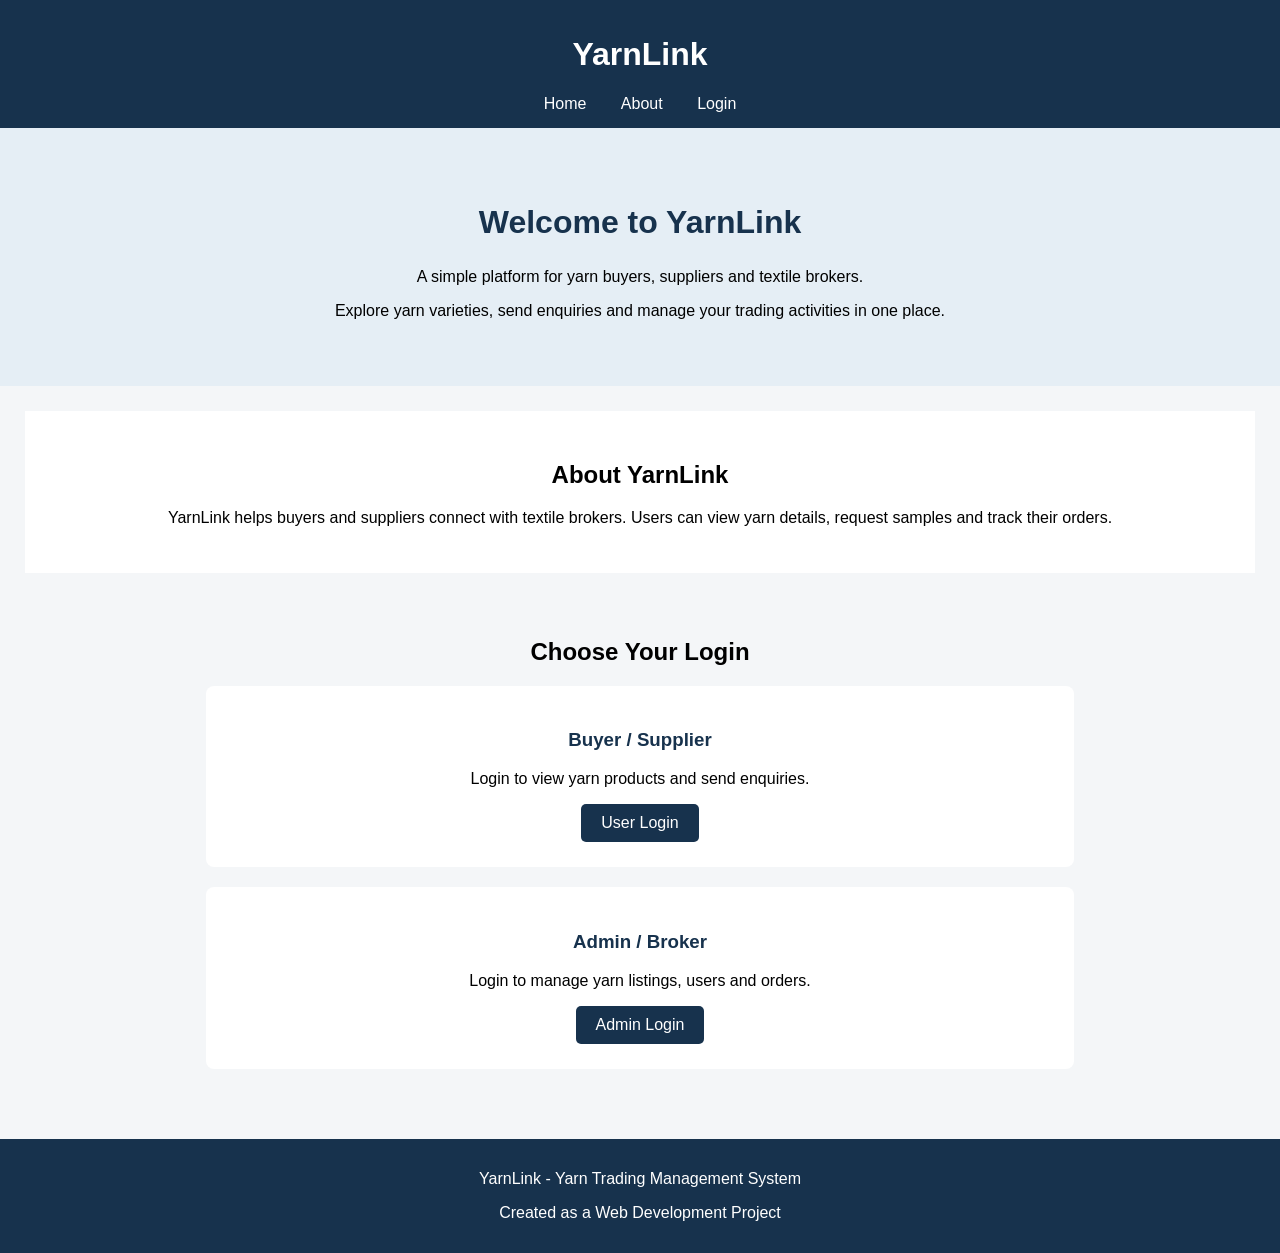
<file: index.html>
<!DOCTYPE html>
<html lang="en">

<head>
    <meta charset="UTF-8">
    <meta name="viewport" content="width=device-width, initial-scale=1.0">

    <title>YarnLink - Yarn Trading System</title>

    <link rel="stylesheet" href="style.css">
</head>

<body>

    <header>
        <h1>YarnLink</h1>

        <nav>
            <a href="index.html">Home</a>
            <a href="#about">About</a>
            <a href="#login">Login</a>
        </nav>
    </header>


    <section class="welcome">

        <h2>Welcome to YarnLink</h2>

        <p>
            A simple platform for yarn buyers, suppliers
            and textile brokers.
        </p>

        <p>
            Explore yarn varieties, send enquiries and
            manage your trading activities in one place.
        </p>

    </section>


    <section id="about" class="about">

        <h2>About YarnLink</h2>

        <p>
            YarnLink helps buyers and suppliers connect
            with textile brokers. Users can view yarn
            details, request samples and track their orders.
        </p>

    </section>


    <section id="login" class="login">

        <h2>Choose Your Login</h2>

        <div class="login-box">

            <h3>Buyer / Supplier</h3>

            <p>
                Login to view yarn products and send enquiries.
            </p>

            <a href="user-login.html">User Login</a>

        </div>


        <div class="login-box">

            <h3>Admin / Broker</h3>

            <p>
                Login to manage yarn listings, users and orders.
            </p>

            <a href="admin-login.html">Admin Login</a>

        </div>

    </section>


    <footer>

        <p>YarnLink - Yarn Trading Management System</p>

        <p>Created as a Web Development Project</p>

    </footer>

</body>

</html>
</file>
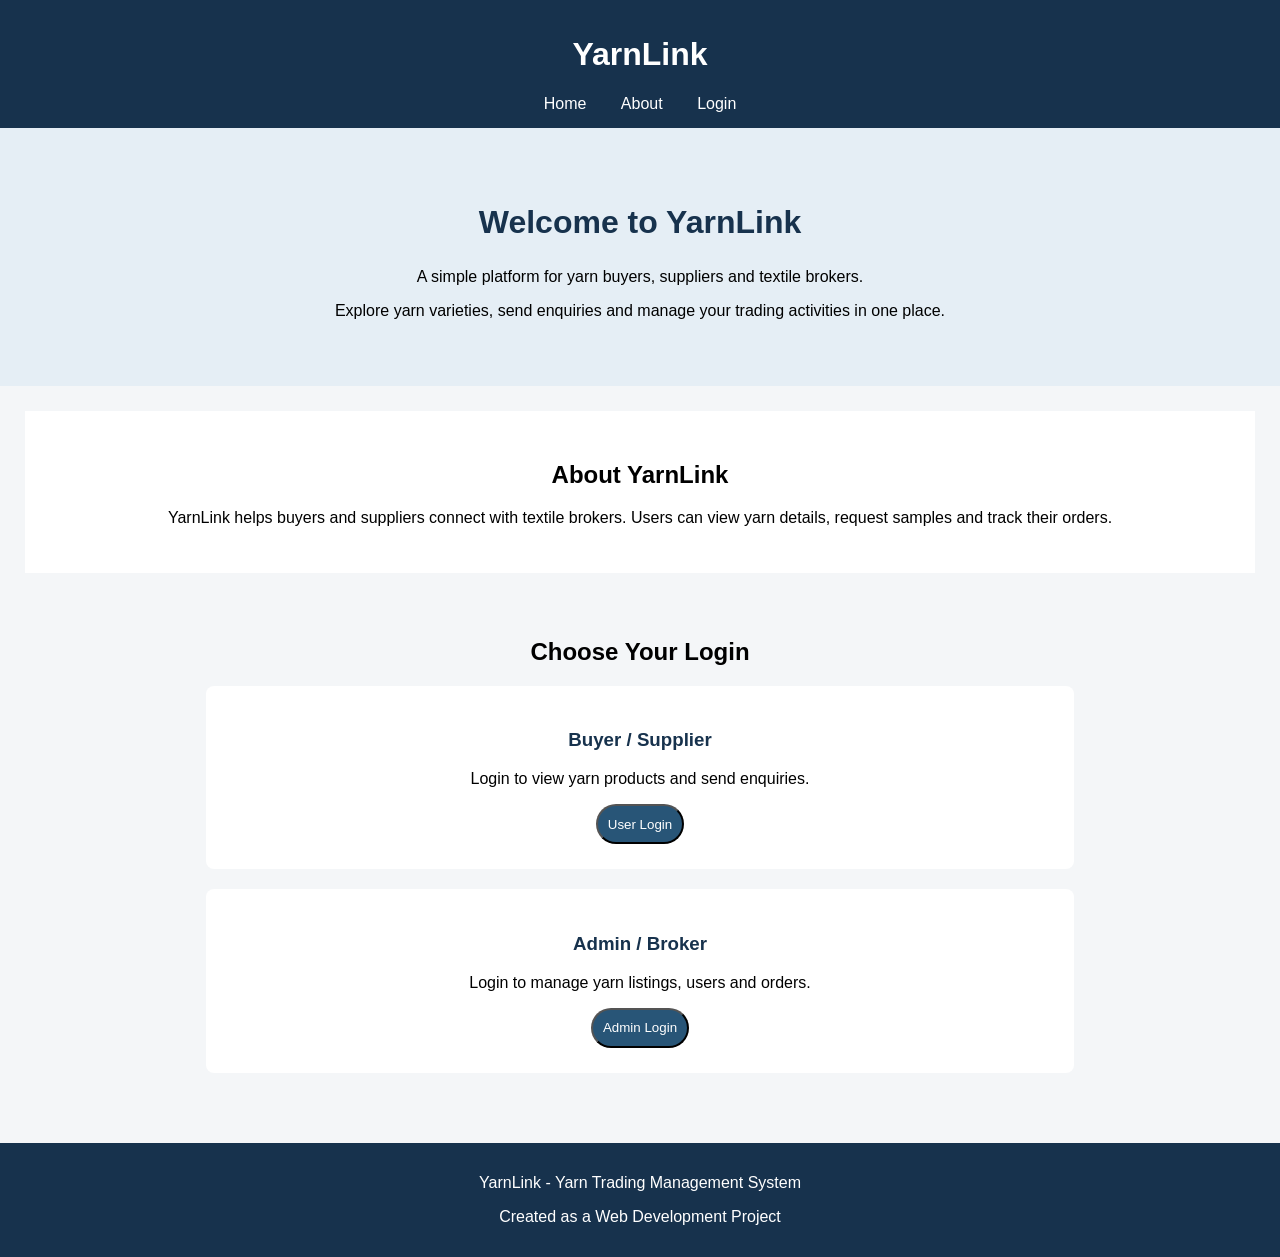
<file: HTML and CSS/index.html>
<!DOCTYPE html>
<html lang="en">

<head>
    <meta charset="UTF-8">
    <meta name="viewport" content="width=device-width, initial-scale=1.0">

    <title>YarnLink - Yarn Trading System</title>

    <link rel="stylesheet" href="style.css">
</head>

<body>

    <header>
        <h1>YarnLink</h1>

        <nav>
            <a href="index.html">Home</a>
            <a href="#about">About</a>
            <a href="#login">Login</a>
        </nav>
    </header>


    <section class="welcome">

        <h2>Welcome to YarnLink</h2>

        <p>
            A simple platform for yarn buyers, suppliers
            and textile brokers.
        </p>

        <p>
            Explore yarn varieties, send enquiries and
            manage your trading activities in one place.
        </p>

    </section>


    <section id="about" class="about">

        <h2>About YarnLink</h2>

        <p>
            YarnLink helps buyers and suppliers connect
            with textile brokers. Users can view yarn
            details, request samples and track their orders.
        </p>

    </section>


    <section id="login" class="login">

        <h2>Choose Your Login</h2>

        <div class="login-box">

            <h3>Buyer / Supplier</h3>

            <p>
                Login to view yarn products and send enquiries.
            </p>

            <button class="button">User Login</button>

        </div>


        <div class="login-box">

            <h3>Admin / Broker</h3>

            <p>
                Login to manage yarn listings, users and orders.
            </p>

            <button class="button">Admin Login</button>

        </div>

    </section>


    <footer>

        <p>YarnLink - Yarn Trading Management System</p>

        <p>Created as a Web Development Project</p>

    </footer>

</body>

</html>
</file>
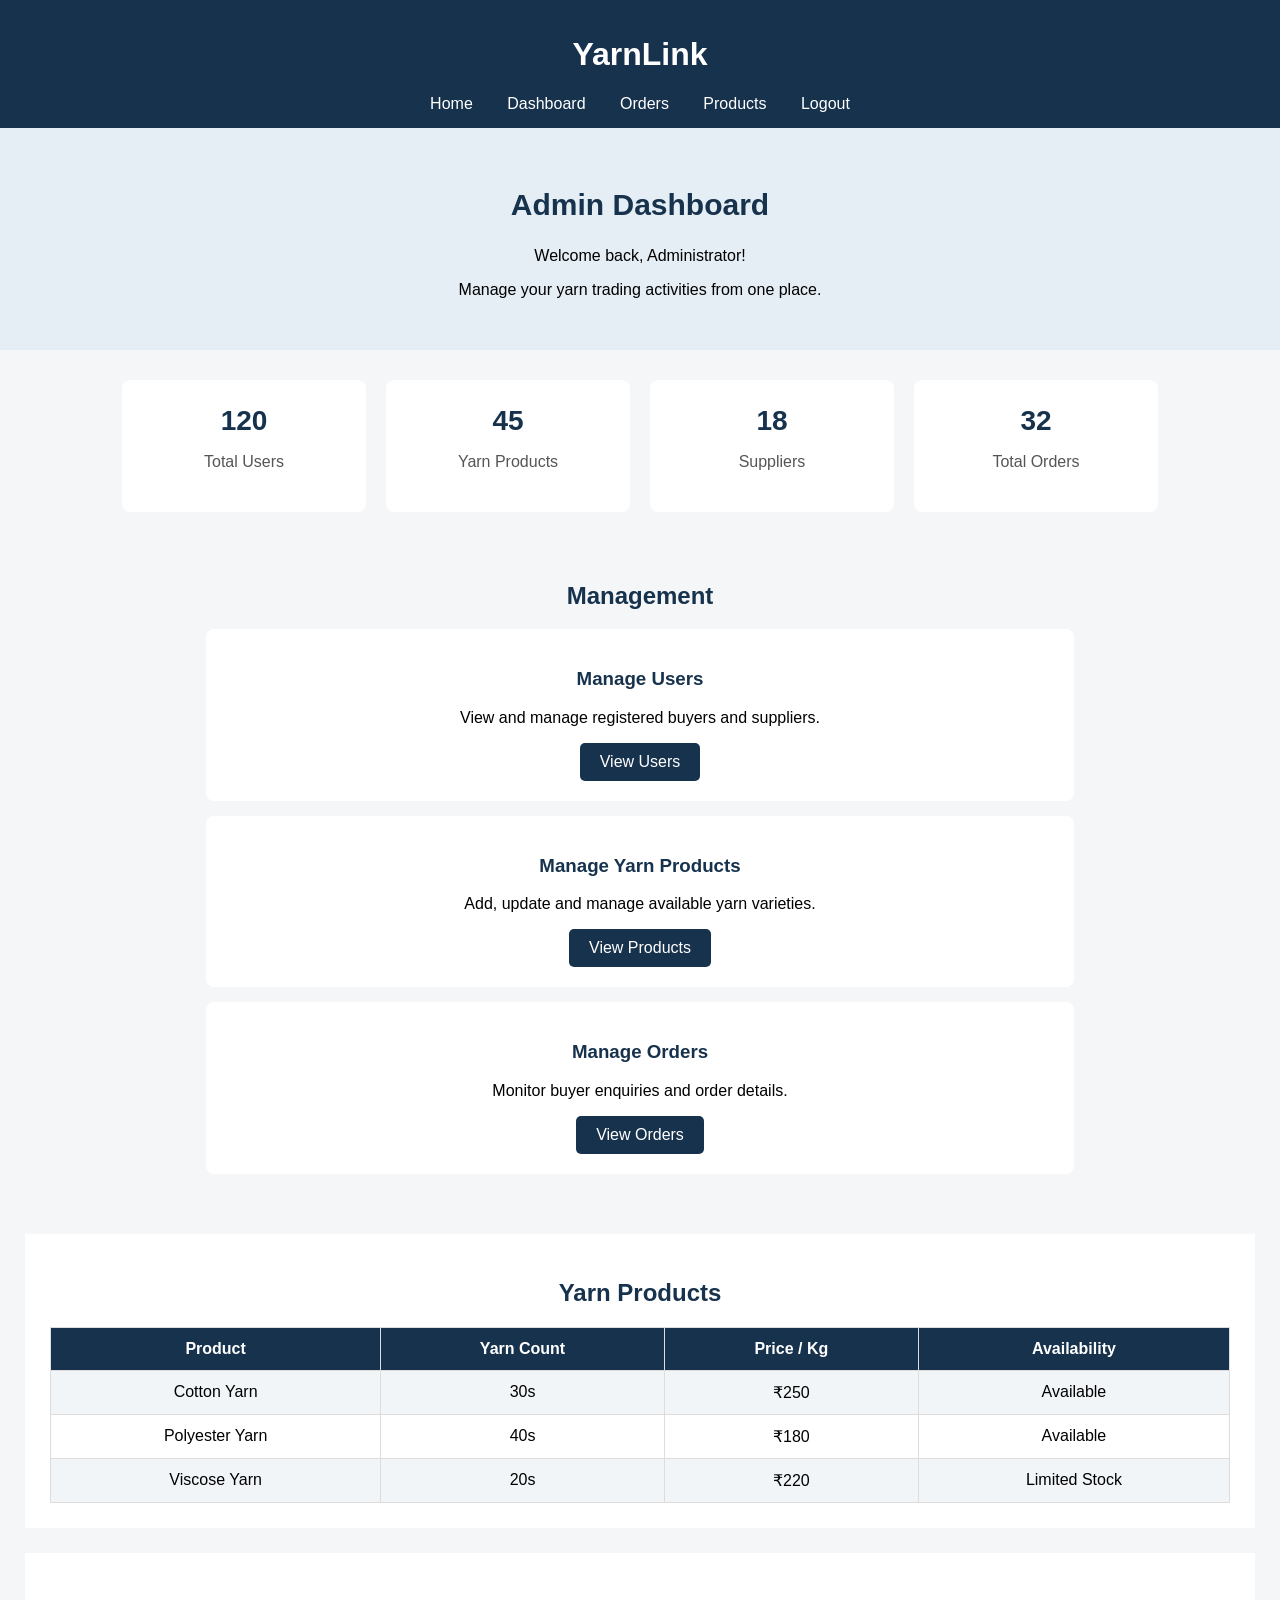
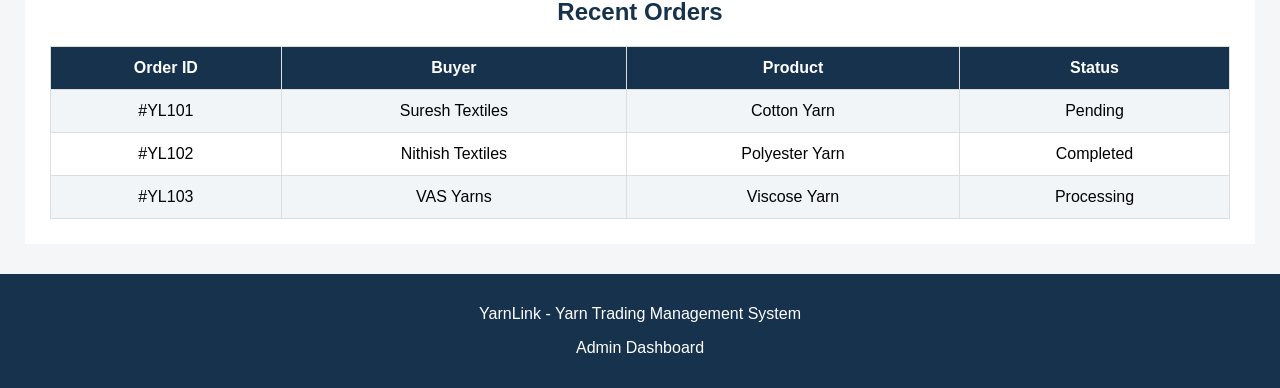
<file: admin-dashboard.html>
<!DOCTYPE html>
<html lang="en">

<head>
    <meta charset="UTF-8">
    <meta name="viewport" content="width=device-width, initial-scale=1.0">

    <title>YarnLink - Admin Dashboard</title>

    <link rel="stylesheet" href="style.css">
</head>

<body>

    <header>
        <h1>YarnLink</h1>

        <nav>
            <a href="index.html">Home</a>
            <a href="#dashboard">Dashboard</a>
            <a href="#orders">Orders</a>
            <a href="#products">Products</a>
            <a href="index.html">Logout</a>
        </nav>
    </header>


    <section class="dashboard-welcome" id="dashboard">

        <h2>Admin Dashboard</h2>

        <p>Welcome back, Administrator!</p>

        <p>Manage your yarn trading activities from one place.</p>

    </section>


    <section class="dashboard-stats">

        <div class="stat-box">
            <h3>120</h3>
            <p>Total Users</p>
        </div>

        <div class="stat-box">
            <h3>45</h3>
            <p>Yarn Products</p>
        </div>

        <div class="stat-box">
            <h3>18</h3>
            <p>Suppliers</p>
        </div>

        <div class="stat-box">
            <h3>32</h3>
            <p>Total Orders</p>
        </div>

    </section>


    <section class="management">

        <h2>Management</h2>

        <div class="management-box">

            <h3>Manage Users</h3>

            <p>View and manage registered buyers and suppliers.</p>

            <a href="#">View Users</a>

        </div>


        <div class="management-box">

            <h3>Manage Yarn Products</h3>

            <p>Add, update and manage available yarn varieties.</p>

            <a href="#products">View Products</a>

        </div>


        <div class="management-box">

            <h3>Manage Orders</h3>

            <p>Monitor buyer enquiries and order details.</p>

            <a href="#orders">View Orders</a>

        </div>

    </section>


    <section class="products" id="products">

        <h2>Yarn Products</h2>

        <table>

            <tr>
                <th>Product</th>
                <th>Yarn Count</th>
                <th>Price / Kg</th>
                <th>Availability</th>
            </tr>

            <tr>
                <td>Cotton Yarn</td>
                <td>30s</td>
                <td>₹250</td>
                <td>Available</td>
            </tr>

            <tr>
                <td>Polyester Yarn</td>
                <td>40s</td>
                <td>₹180</td>
                <td>Available</td>
            </tr>

            <tr>
                <td>Viscose Yarn</td>
                <td>20s</td>
                <td>₹220</td>
                <td>Limited Stock</td>
            </tr>

        </table>

    </section>


    <section class="orders" id="orders">

        <h2>Recent Orders</h2>

        <table>

            <tr>
                <th>Order ID</th>
                <th>Buyer</th>
                <th>Product</th>
                <th>Status</th>
            </tr>

            <tr>
                <td>#YL101</td>
                <td>Suresh Textiles</td>
                <td>Cotton Yarn</td>
                <td>Pending</td>
            </tr>

            <tr>
                <td>#YL102</td>
                <td>Nithish Textiles</td>
                <td>Polyester Yarn</td>
                <td>Completed</td>
            </tr>

            <tr>
                <td>#YL103</td>
                <td>VAS Yarns</td>
                <td>Viscose Yarn</td>
                <td>Processing</td>
            </tr>

        </table>

    </section>


    <footer>

        <p>YarnLink - Yarn Trading Management System</p>

        <p>Admin Dashboard</p>

    </footer>

</body>

</html>
</file>
<file: style.css>
* {
    box-sizing: border-box;
}

body {
    font-family: Arial, sans-serif;
    background-color: #f4f6f8;
    margin: 0;
}


header {
    background-color: #17324d;
    color: white;
    padding: 15px 40px;
    text-align: center;
}

nav {
    margin-top: 15px;
}

nav a {
    color: white;
    text-decoration: none;
    margin: 15px;
}

.welcome {
    text-align: center;
    padding: 50px 20px;
    background-color: #e5eef5;
}

.welcome h2 {
    color: #17324d;
    font-size: 32px;
}

.about {
    background-color: white;
    padding: 30px;
    margin: 25px;
    text-align: center;
}


.login {
    text-align: center;
    padding: 20px;
}

.login-box {
    background-color: white;
    padding: 25px;
    margin: 20px auto;
    width: 70%;
    border-radius: 8px;
}

.login-box h3 {
    color: #17324d;
}

.login-box a {
    display: inline-block;
    background-color: #17324d;
    color: white;
    padding: 10px 20px;
    text-decoration: none;
    border-radius: 5px;
}

footer {
    background-color: #17324d;
    color: white;
    text-align: center;
    padding: 15px;
    margin-top: 30px;
}


/* ADMIN DASHBOARD */

.dashboard-welcome {
    text-align: center;
    padding: 35px 20px;
    background-color: #e5eef5;
}

.dashboard-welcome h2 {
    color: #17324d;
    font-size: 30px;
}


/* DASHBOARD STATISTICS */

.dashboard-stats {
    display: flex;
    justify-content: center;
    gap: 20px;
    padding: 30px;
}

.stat-box {
    background-color: white;
    width: 20%;
    padding: 25px;
    text-align: center;
    border-radius: 8px;
}

.stat-box h3 {
    color: #17324d;
    font-size: 28px;
    margin: 0;
}

.stat-box p {
    color: #555555;
}


/* MANAGEMENT SECTION */

.management {
    text-align: center;
    padding: 20px;
}

.management h2 {
    color: #17324d;
}

.management-box {
    background-color: white;
    padding: 20px;
    margin: 15px auto;
    width: 70%;
    border-radius: 8px;
}

.management-box h3 {
    color: #17324d;
}

.management-box a {
    display: inline-block;
    background-color: #17324d;
    color: white;
    padding: 10px 20px;
    text-decoration: none;
    border-radius: 5px;
}

.management-box a:hover {
    background-color: #285577;
}


/* PRODUCTS AND ORDERS TABLES */

.products,
.orders {
    background-color: white;
    padding: 25px;
    margin: 25px;
    text-align: center;
}

.products h2,
.orders h2 {
    color: #17324d;
}

table {
    width: 100%;
    border-collapse: collapse;
    margin-top: 20px;
}

th,
td {
    border: 1px solid #dddddd;
    padding: 12px;
    text-align: center;
}

th {
    background-color: #17324d;
    color: white;
}

tr:nth-child(even) {
    background-color: #f2f5f8;
}


/* MOBILE RESPONSIVE DESIGN */

@media (max-width: 768px) {

    .dashboard-stats {
        flex-wrap: wrap;
    }

    .stat-box {
        width: 40%;
    }

    .management-box {
        width: 90%;
    }

    .products,
    .orders {
        margin: 10px;
        padding: 10px;
        overflow-x: auto;
    }

    table {
        min-width: 550px;
    }

    nav a {
        display: inline-block;
        margin: 8px;
    }

}
</file>
<file: HTML and CSS/style.css>
* {
    box-sizing: border-box;
}

body {
    font-family: Arial, sans-serif;
    background-color: #f4f6f8;
    margin: 0;
}


header {
    background-color: #17324d;
    color: white;
    padding: 15px 40px;
    text-align: center;
}

nav {
    margin-top: 15px;
}

nav a {
    color: white;
    text-decoration: none;
    margin: 15px;
}

.welcome {
    text-align: center;
    padding: 50px 20px;
    background-color: #e5eef5;
}

.welcome h2 {
    color: #17324d;
    font-size: 32px;
}

.about {
    background-color: white;
    padding: 30px;
    margin: 25px;
    text-align: center;
}

.button {
    background-color: #285577;
    color: white;
    height: 40px;
    width: 50;
    padding: 10px;
    border-radius: 50px;

}

.login {
    text-align: center;
    padding: 20px;
}

.login-box {
    background-color: white;
    padding: 25px;
    margin: 20px auto;
    width: 70%;
    border-radius: 8px;
}

.login-box h3 {
    color: #17324d;
}

.login-box a {
    display: inline-block;
    background-color: #17324d;
    color: white;
    padding: 10px 20px;
    text-decoration: none;
    border-radius: 5px;
}

footer {
    background-color: #17324d;
    color: white;
    text-align: center;
    padding: 15px;
    margin-top: 30px;
}

.dashboard-welcome {
    text-align: center;
    padding: 35px 20px;
    background-color: #e5eef5;
}

.dashboard-welcome h2 {
    color: #17324d;
    font-size: 30px;
}

.dashboard-stats {
    display: flex;
    justify-content: center;
    gap: 20px;
    padding: 30px;
}

.stat-box {
    background-color: white;
    width: 20%;
    padding: 25px;
    text-align: center;
    border-radius: 8px;
}

.stat-box h3 {
    color: #17324d;
    font-size: 28px;
    margin: 0;
}

.stat-box p {
    color: #555555;
}

.management {
    text-align: center;
    padding: 20px;
}

.management h2 {
    color: #17324d;
}

.management-box {
    background-color: white;
    padding: 20px;
    margin: 15px auto;
    width: 70%;
    border-radius: 8px;
}

.management-box h3 {
    color: #17324d;
}

.management-box a {
    display: inline-block;
    background-color: #17324d;
    color: white;
    padding: 10px 20px;
    text-decoration: none;
    border-radius: 5px;
}

.management-box a:hover {
    background-color: #285577;
}

.products,
.orders {
    background-color: white;
    padding: 25px;
    margin: 25px;
    text-align: center;
}

.products h2,
.orders h2 {
    color: #17324d;
}

table {
    width: 100%;
    border-collapse: collapse;
    margin-top: 20px;
}

th,
td {
    border: 1px solid #dddddd;
    padding: 12px;
    text-align: center;
}

th {
    background-color: #17324d;
    color: white;
}

tr:nth-child(even) {
    background-color: #f2f5f8;
}

@media (max-width: 768px) {

    .dashboard-stats {
        flex-wrap: wrap;
    }

    .stat-box {
        width: 40%;
    }

    .management-box {
        width: 90%;
    }

    .products,
    .orders {
        margin: 10px;
        padding: 10px;
        overflow-x: auto;
    }

    table {
        min-width: 550px;
    }

    nav a {
        display: inline-block;
        margin: 8px;
    }

}
</file>
